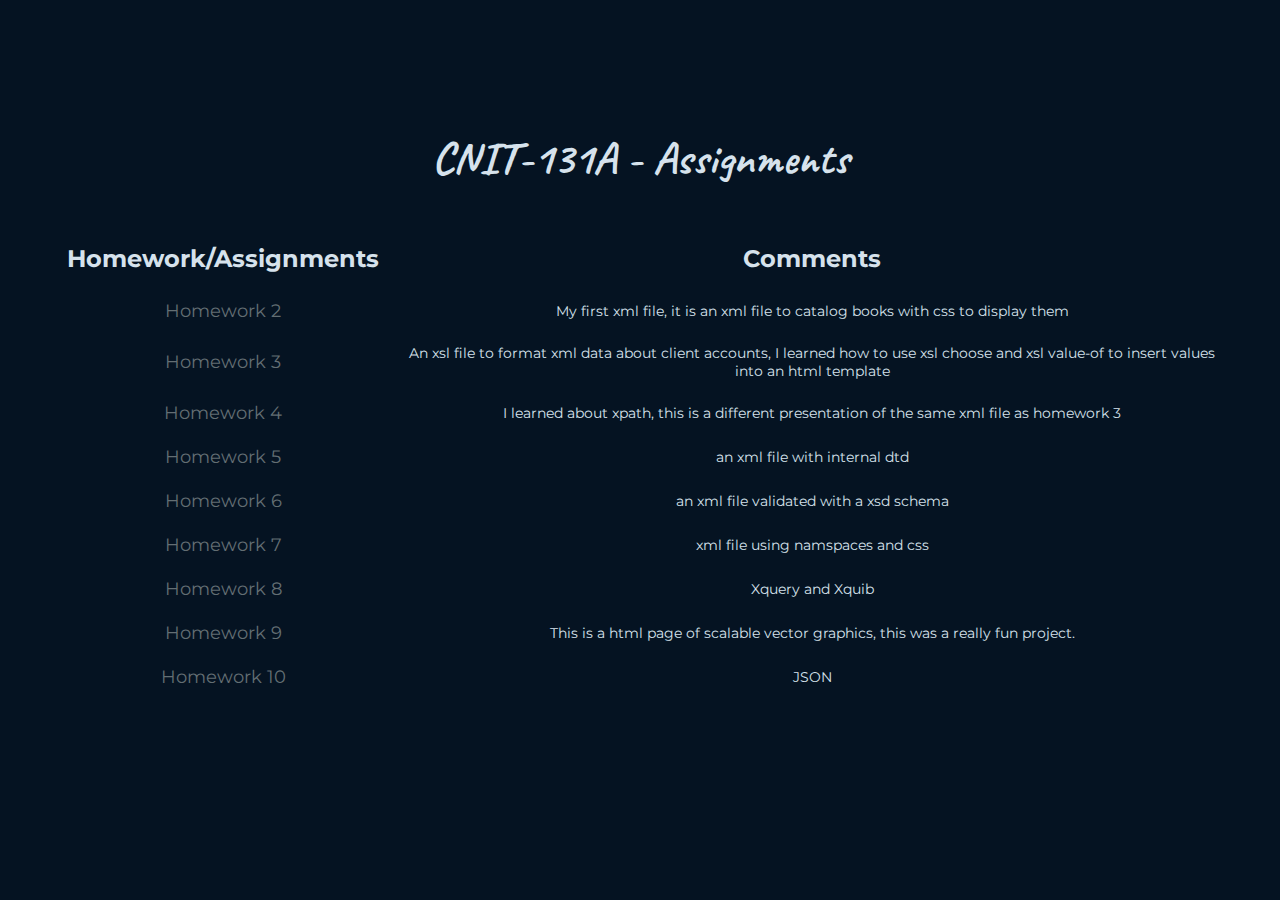
<file: index.html>
<!DOCTYPE html>
<html lang="en">
  <head>
    <meta charset="utf-8" name="description" content="Ruth Langill work for the CNIT 131A XML and JSON course at CCSF">
    <link rel="preconnect" href="https://fonts.gstatic.com">
    <link href="https://fonts.googleapis.com/css2?family=Caveat&family=Montserrat&display=swap" rel="stylesheet">

    <title>Ruth Langill CNIT131A</title>

    <link rel="stylesheet" href="css/langill.css">

  </head>

<body>
  <header>
        <h1>CNIT-131A - Assignments</h1>
	</header>

  <div>
    <table>
      <thead>
        <tr>
          <th> Homework/Assignments </th>
          <th> Comments </th> 
        </tr>
      </thead>
      <tbody>
        <tr>
          <td>
              <a href="hw2.xml">Homework 2</a>
            </td>
          <td> My first xml file, it is an xml file to catalog books with css to display them</td>
        </tr>
        <tr>
          <td>
              <a href="hw3.xml">Homework 3</a>
            </td>
          <td> An xsl file to format xml data about client accounts, I learned how to use xsl choose and xsl value-of to insert values into an html template</td>
        </tr>
        <tr>
          <td>
              <a href="hw4.xml">Homework 4</a>
            </td>
          <td> I learned about xpath, this is a different presentation of the same xml file as homework 3</td>
        </tr>
        <tr>
            <td>
                <a href="hw5.xml">Homework 5</a>
            </td>
            <td>an xml file with internal dtd</td>
        </tr>
        <tr>
            <td><a href="hw6.xml">Homework 6</a>
            </td>
            <td>an xml file validated with a xsd schema</td>
        </tr>
        <tr>
            <td>
                <a href="hw7final.xml">Homework 7</a>
            </td>
            <td>xml file using namspaces and css</td>
        </tr>
        <tr>
            <td>
              <a href="hw8.html">Homework 8</a>
            </td>
            <td>Xquery and Xquib</td>
        </tr>
        <tr>
            <td>
              <a href="hw9.html">Homework 9</a>
            </td>
            <td>This is a html page of scalable vector graphics, this was a really fun project.</td>
        </tr>
        <tr>
            <td>
              <a href="hw10.html">Homework 10</a>
            </td>
            <td>JSON</td>
        </tr>
      </tbody>
      </table>
    </div>
  
    </body>
</html>
</file>
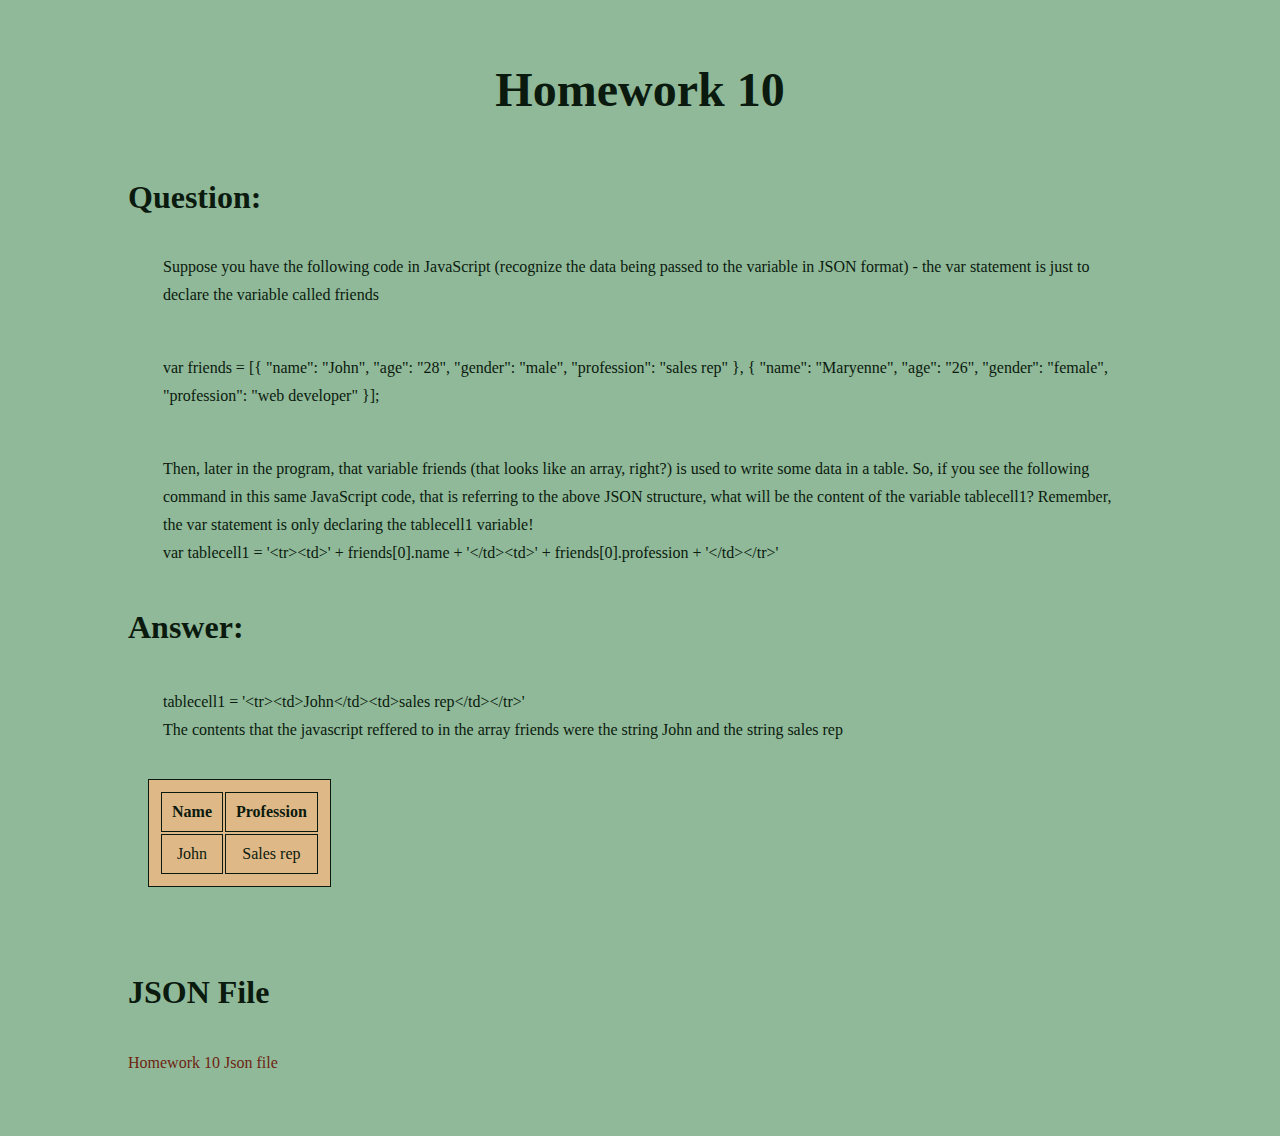
<file: hw10.html>
<!DOCTYPE html>
<html lang="en">
  <head>
    <title>JSON for CNIT 131A</title>
      <meta charset="utf-8">
      <meta name="description" content="learning about json">
      <link rel="stylesheet" href="css/hw10.css">
  </head>
<body>
<h1>Homework 10</h1>
<h2>Question:</h2>
<p>
   Suppose you have the following code in JavaScript (recognize the data being passed to the variable in JSON format) - the var statement is just to declare the variable called friends</p>
<p>
var friends = [{
     "name": "John",
     "age": "28",
     "gender": "male",
     "profession": "sales rep"
},
{
     "name": "Maryenne",
     "age": "26",
     "gender": "female",
     "profession": "web developer"
}];
</p><p>
Then, later in the program, that variable friends (that looks like an array, right?) is used to write some data in a table. So, if you see the following command in this same JavaScript code, that is referring to the above JSON structure, what will be the content of the variable tablecell1? Remember, the var statement is only declaring the tablecell1 variable!<br>

var tablecell1 = '&lt;tr>&lt;td>' + friends[0].name + '&lt;/td>&lt;td>' + friends[0].profession + '&lt;/td>&lt;/tr>'
</p>
<h3>Answer:</h3>
<p>
  tablecell1 = '&lt;tr>&lt;td>John&lt;/td>&lt;td>sales rep&lt;/td>&lt;/tr>'
  <br>
  The contents that the javascript reffered to in the array friends were the string John and the string sales rep
  <table>
    <th>Name</th>
    <th>Profession</th>
    <tr><td>John</td><td>Sales rep</td></tr>
  </table>
</p>
<h4>JSON File</h4>
<a href="hw10.json" target="_blank" rel="noopener">Homework 10 Json file</a>
</body>

  </html>
</file>
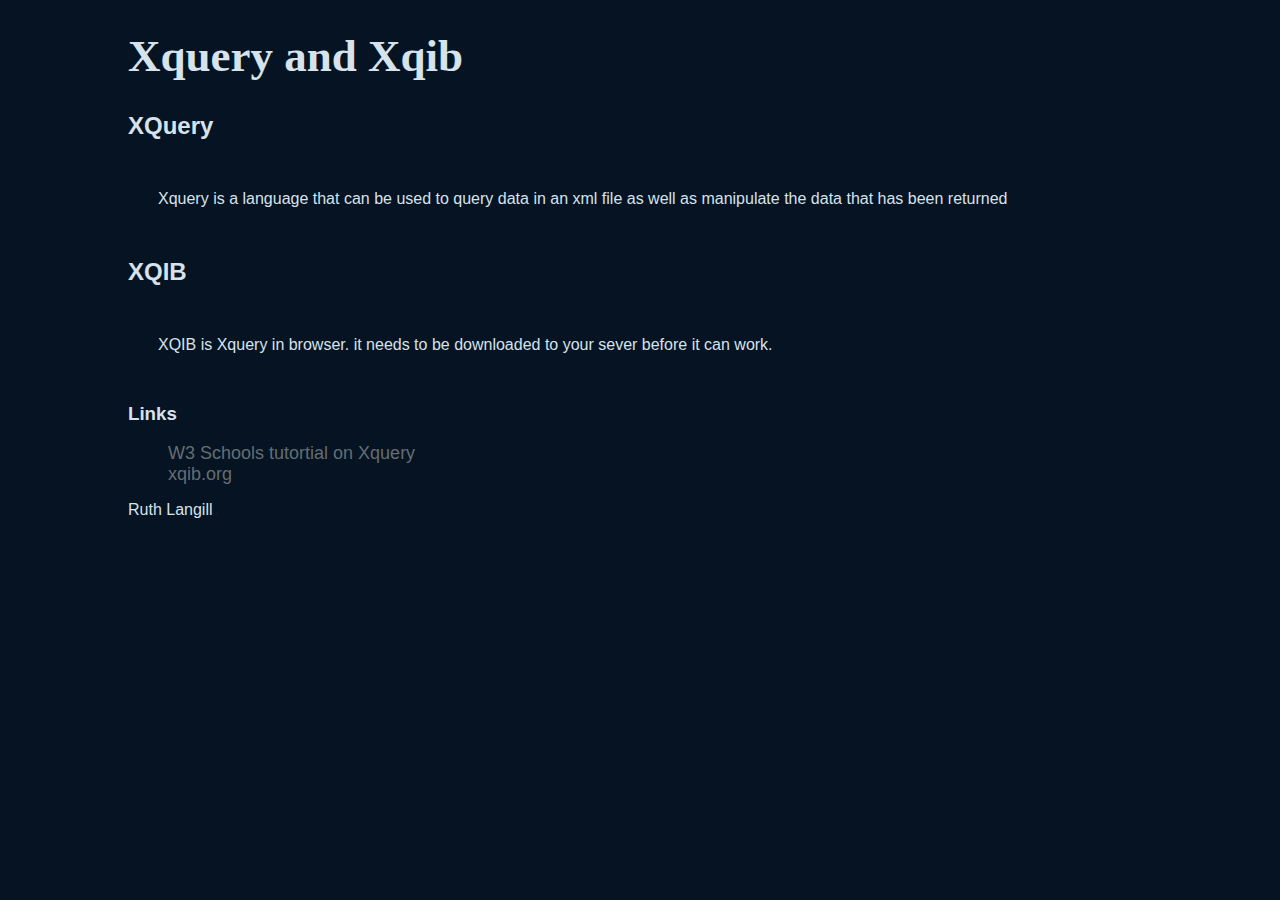
<file: hw8.html>
<!DOCTYPE html>
<html lang="en">
  <head>
    <meta charset="utf-8">
    <meta name="description" content="Ruth Langill work for ccsf CNIT-131A learning about XQuery and XQIB">
    <link rel="stylesheet" type="text/css" href="css/hw8.css">
    <title>Learning about XQuery</title>
  </head>

<body>
<h1>Xquery and Xqib</h1>
<h2>XQuery</h2>

<p>Xquery is a language that can be used to query data in an xml file as well as manipulate the data that has been returned</p>

<h2>XQIB</h2>
<p>
XQIB is Xquery in browser. it needs to be downloaded to your sever before it can work.
</p>
<h3>Links</h3>
<ul>
  <li><a href="https://www.w3schools.com/xml/xquery_intro.asp">W3 Schools tutortial on Xquery</a></li>
  <li><a href="http://www.xqib.org/documentation.php">xqib.org</a></li>
</ul>
<footer>Ruth Langill</footer>
</body>
</html>
</file>
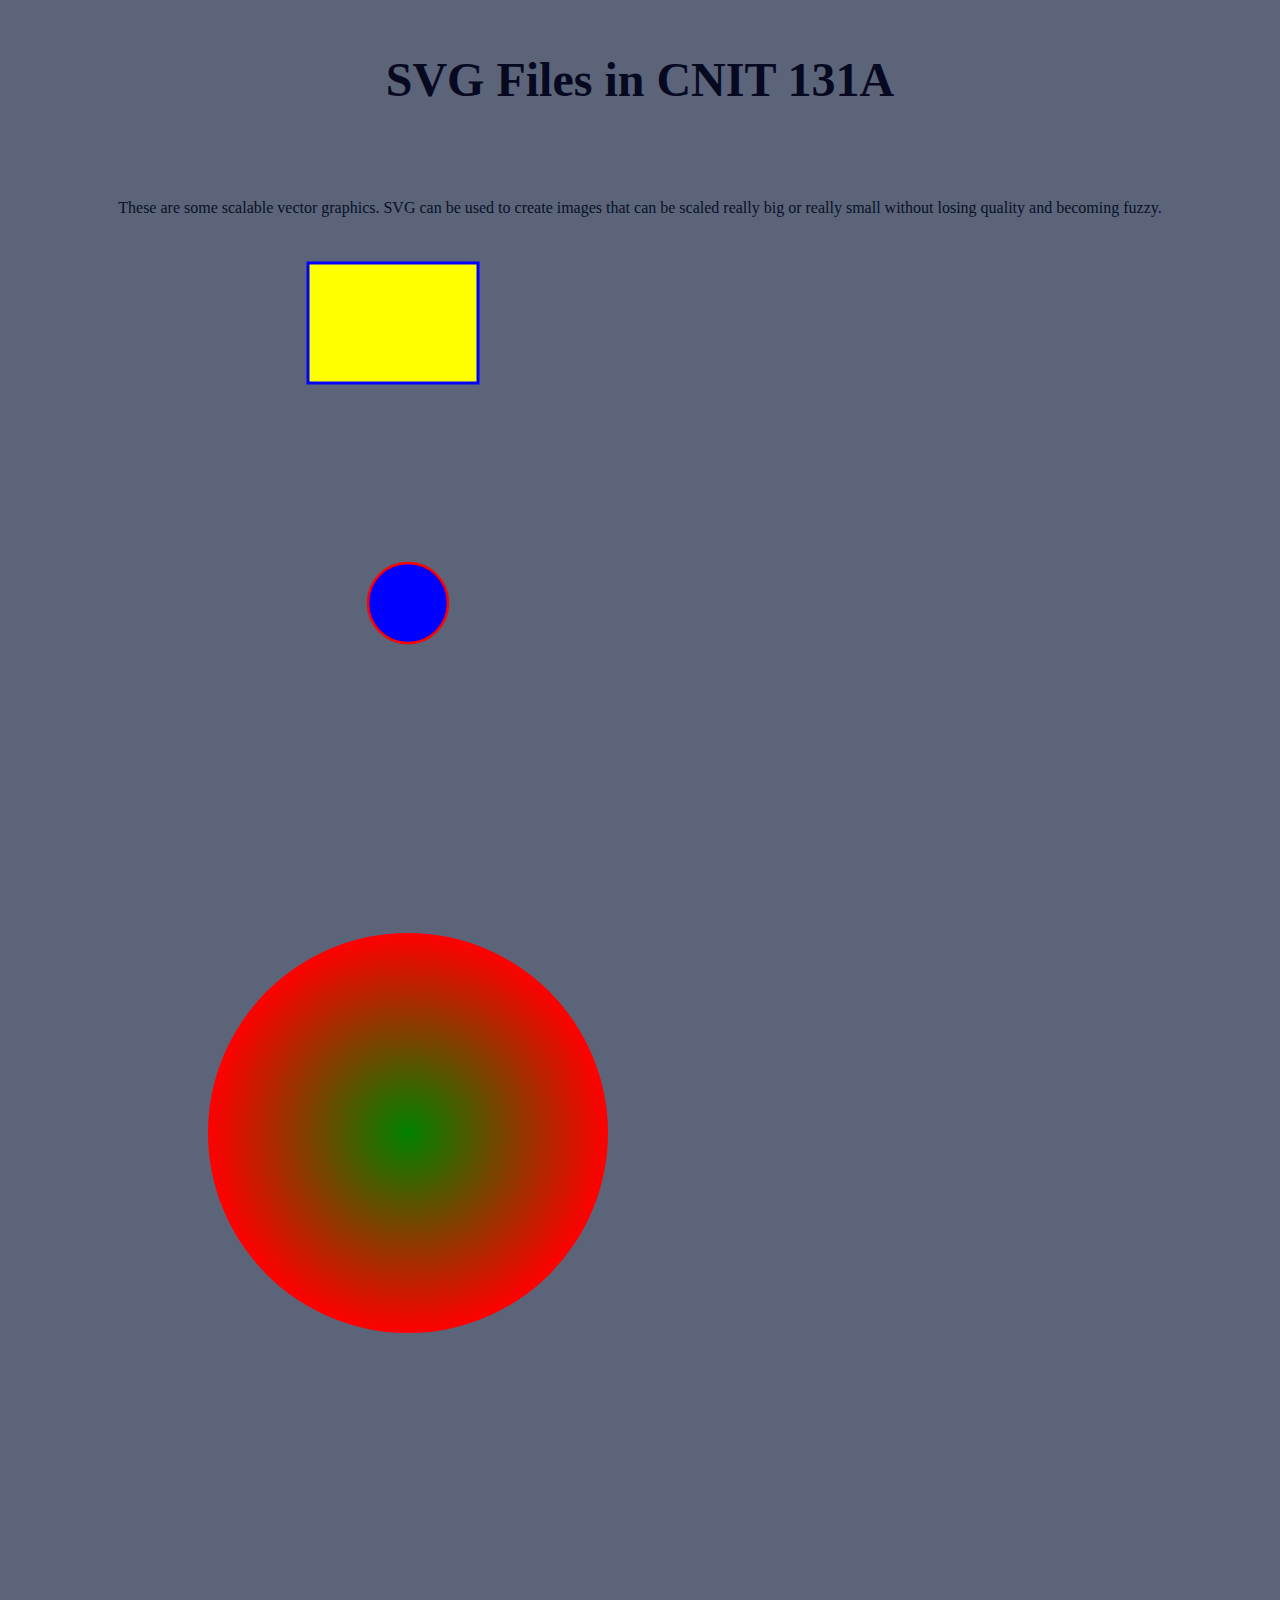
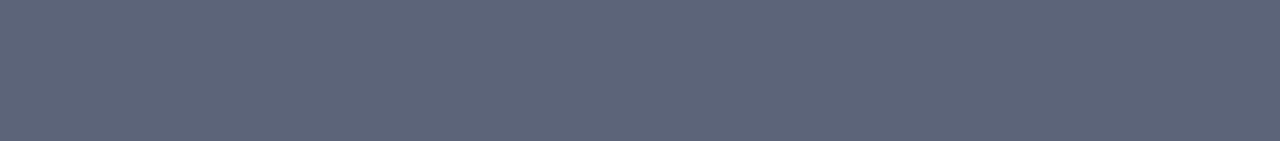
<file: hw9.html>
<!DOCTYPE html>
<html lang="en">
  <head>
    <title>SVG for CNIT131a Ruth Langill</title>
      <meta charset="utf-8">
      <meta name="description" content="learning about svg for cnit131a  at ccsf Ruth Langill">
      <link rel="stylesheet" href="css/hw9.css">
  </head>
<body>

  <h1>SVG Files in CNIT 131A</h1>

  <main>
    <p>
      These are some scalable vector graphics. SVG can be used to create images that can be scaled really big or really small without losing quality and becoming fuzzy.</p>

    <img src="yellowRect.svg" alt="yellow rectangle with blue border"/>

    <img src="bluecircle.svg" alt="blue circle with red border"/>

    <img src="gradient.svg" alt="circle with outwards gradient from green to red"/>

  </main>


</body>
</html>
</file>
<file: css/langill.css>
body{
    text-align: center;
    padding: 50px;
    margin: 50px;
    margin-left: auto;
    margin-right: auto;
    color: #d6e2ec;
    font-family: 'Montserrat', sans-serif;background-color: #051322;
}

header {
    margin-bottom: 40px;
}

table {
    width: 100%;
    text-align: center;
}

thead{
    margin-top: 10px;
    margin-bottom: 15px;
}
td{
    font-size: 14px;
    padding: 10px;
}

th {
    font-size: 24px;
    padding: 15px;
}

a{
    font-size: 18px;
    text-decoration: none;
    color: #636E73;
}

a:hover{
    color: #d8dfe0;
}

h1{
    font-size: 45px;
    font-family: 'Caveat', cursive;
}
</file>
<file: css/hw10.css>
body {
  background-color: #90b999;
  color: #0b1a0e;
  margin-left: 10%;
  margin-right: 10%;
  margin-bottom: 5%;
}
p {
  margin: 25px;
  padding:10px;
  font-size: 1em;
  line-height: 1.75;
}
h1 {
  text-align: center;
  padding: 30px;
  font-size: 3em;
}
h2, h3, h4 {
  font-size: 2em;
}
table {
  background-color: burlywood;
  color: #0b1a0e;
  margin: 20px;
  padding: 10px;
  text-align: center;
  border: 1px solid #0b1a0e;
}
td, tr, th {
  border: 1px solid #0b1a0e;
  padding: 10px;
}
a {
  text-decoration: none;
  color: #6d2411;
}
a:hover {
  text-decoration: underline;
  color: #700e0e;
}
</file>
<file: css/hw8.css>
body{
  margin-left: 10%;
  margin-right: 10%;
  color: #d6e2ec;
  font-family: 'Montserrat', sans-serif;background-color: #051322;
}

header {
  margin-bottom: 40px;
}

a{
  font-size: 18px;
  text-decoration: none;
  color: #636E73;
}

a:hover{
  color: #d8dfe0;
}

h1{
  font-size: 45px;
  font-family: 'Caveat', cursive;
}

ul {
  text-decoration: none;
  list-style: none;
}
p {
  padding: 30px;
}
</file>
<file: css/hw9.css>
body {
  background-color: #5c6479;
  color: #06091f;
  text-align: center;
}
h1 {
  font-size: 3em;
  padding: 20px;
}
img {
  display: block;
}
p {
  padding-top: 40px;
  color: #061127;
  font-size: 1em;
}
</file>
